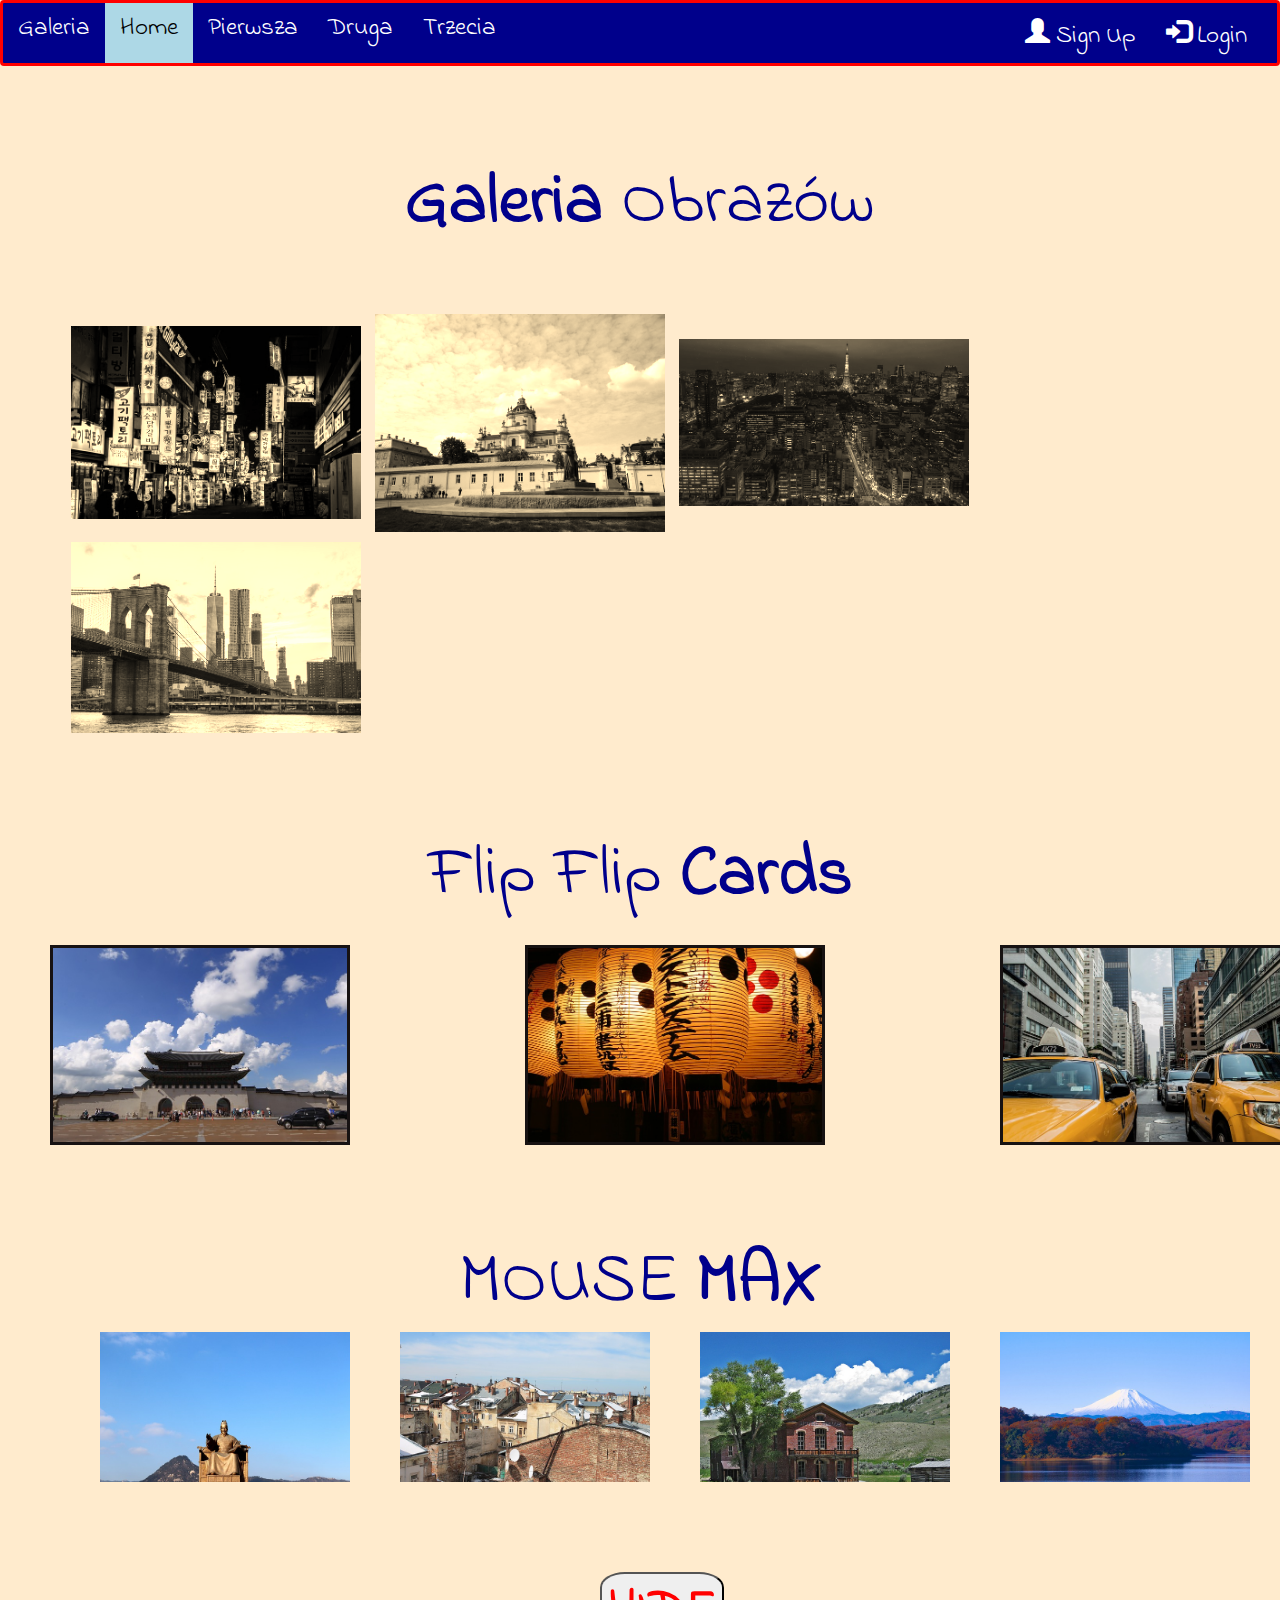
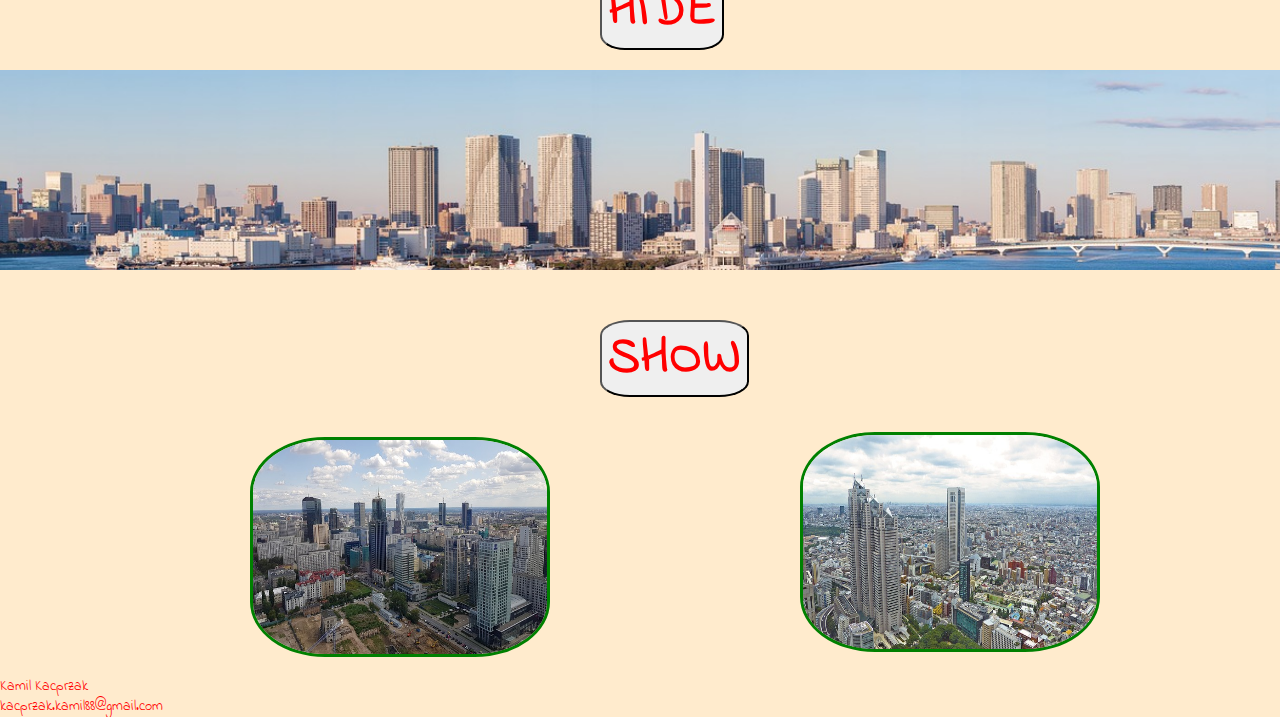
<file: galerie/index.html>
<!DOCTYPE html>
<html lang="en">

<head>
    <meta charset="UTF-8">


    <link rel="stylesheet" href="https://maxcdn.bootstrapcdn.com/bootstrap/3.3.7/css/bootstrap.min.css">
    
    <script src="https://ajax.aspnetcdn.com/ajax/jQuery/jquery-3.3.1.min.js"></script>
    
    <script src="java/java.js"></script>


    <link href="https://fonts.googleapis.com/css?family=Indie+Flower" rel="stylesheet">
    <link href="https://fonts.googleapis.com/css?family=Hi+Melody" rel="stylesheet">
    <link href="style/style.css" rel="stylesheet">
    <link href="style/lightbox.css" rel="stylesheet">
<!--    <link href="style/lightbox.min.css" rel="stylesheet">-->
   
    <script src="java/lightbox-plus-jquery.min.js"></script>
<script src="https://ajax.aspnetcdn.com/ajax/jQuery/jquery-3.3.1.min.js"></script>
    
   
    
    
    
    <title>Galeria</title>




</head>

<body>

    <nav class="navbar navbar-inverse">
        <div class="container-fluid">
            <div class="navbar-header">
                <button type="button" class="navbar-toggle" data-toggle="collapse" data-target="#myNavbar">
        <span class="icon-bar"></span>
        <span class="icon-bar"></span>
        <span class="icon-bar"></span> 
      </button>
                <a class="navbar-brand" href="#">Galeria</a>
            </div>
            <div class="collapse navbar-collapse" id="myNavbar">
                <ul class="nav navbar-nav">
                    <li class="active"><a href="#">Home</a></li>
                    <li><a href="#">Pierwsza</a></li>
                    <li><a href="#">Druga</a></li>
                    <li><a href="#">Trzecia</a></li>
                </ul>
                <ul class="nav navbar-nav navbar-right">
                    <li><a href="#"><span class="glyphicon glyphicon-user"></span> Sign Up</a></li>
                    <li><a href="#"><span class="glyphicon glyphicon-log-in"></span> Login</a></li>
                </ul>
            </div>
        </div>
    </nav>

    <!------------------------  NAPIS   ----------------------------------->

    <h1><strong>Galeria</strong> Obrazów</h1>


    <!-----------------------  GALERIA ------------------------------------>

    <div class="galeria">
       
        <a href="img/nightlife-2162772_1280.jpg" data-lightbox="obrazy" data-title="Seul">
        <img src="img/nightlife-2162772_640.jpg">
        </a>
        
        <a href="img/st-michaels-cathedral-2894060_1280.jpg"  data-lightbox="obrazy" data-title="Lviv">
        <img src="img/st-michaels-cathedral-2894060_640.jpg">
        </a>
        
        
        <a href="img/tokyo-2138168_1280.jpg"  data-lightbox="obrazy" data-title="Tokyo">
        <img src="img/tokyo-2138168_640.jpg">
        </a>
        
        <a href="img/usa-2759096_1280.jpg"  data-lightbox="obrazy" data-title="New York">
        <img src="img/usa-2759096_640.jpg">
        </a>




    </div>
    
    
<!-------------------- FLIP CARDS ------------------------------------>

<h1>Flip Flip <strong>Cards</strong></h1><br>

<div class="flip-cards">
    
</div>

<div class="cards2">
    
    
</div>


<div class="cards3">
    
</div>


<!-------------------------------------  OBRAZKI Z Tranformem ------------------------------->

<h1> MOUSE <strong>MAX</strong> </h1>


<div id="galeria">
    <div class="java1"></div>
    <div class="java2"></div>
    <div class="java3"></div>
    <div class="java4"></div>
</div><br><br>


<!-----------------------------------   OBRAZKI Z JAVA  ---------------------------------->

<div id="push">
<button><strong>HIDE</strong></button><br><br>
</div>

<div id="most"></div>
                        
 <div id="push2">
<button><strong>SHOW</strong></button><br><br>
</div><br>                        


<!---------------------------------- OBRAZKI Z JAVA PO NAJECHANIU MYSZKA ---------------------------->

<div id="myszka">
    
    <div id="warszawa"><img src="img/silhouette-against-the-sky-3258748_640.jpg"></div>
    
    <div id="tokio"><img src="img/japan-217878_640.jpg"></div>
    
</div>


<div id="popup1">
    <div class="napiswarszawa"><strong>Warszawa - Stolica Polski</strong></div>
    </div>
    
  <div id="popup2">  
    <div class="napistokio"><strong>Tokio  - Stolica Japonii</strong></div>
</div>


<!---------------------------------  KONIEC  -------------------------------------------->
Kamil Kacprzak<br>

kacprzak.kamil88@gmail.com<br>


    <!-------------------------  PODPIĘTE LINKI  --------------------------------------->
    <script src="https://ajax.googleapis.com/ajax/libs/jquery/3.3.1/jquery.min.js"></script>
    



    <script src="https://maxcdn.bootstrapcdn.com/bootstrap/3.3.7/js/bootstrap.min.js"></script>
        
        
</body>

</html>
</file>
<file: galerie/style/style.css>
body {
    
    background-color: blanchedalmond;
    box-sizing: border-box;
    font-family: 'Indie Flower', cursive;
    color: red;
/*    font-size: 25px;*/
    
}

/***************************     NAWIGACJA   ************************************/


.navbar-inverse {
    
        background-color: darkblue;
    border-color: red;
    color: white;
}

.navbar {
    position: relative;
    min-height: 50px;
    margin-bottom: 20px;
    border: 3px solid red;
}

.navbar-inverse .navbar-toggle {
    border-color: white;
    
}

.navbar-toggle {
    position: relative;
    float: right;
    padding: 9px 10px;
    margin-top: 8px;
    margin-right: 15px;
    margin-bottom: 8px;
    background-color: #E91E63;
    background-image: none;
    border: 3px solid transparent;
    border-radius: 50%;
}

.navbar-inverse .navbar-nav>.active>a, .navbar-inverse .navbar-nav>.active>a:focus, .navbar-inverse .navbar-nav>.active>a:hover {
    color: black;
    background-color: lightblue; 
   font-family: 'Indie Flower', cursive;
    font-size: 25px;
    height: 60px;
}

.navbar-inverse .navbar-nav>li>a {
    color: white;
    font-family: 'Indie Flower', cursive;
    font-size: 25px;
}

.navbar-inverse .navbar-brand {
    color: white;
    font-family: 'Indie Flower', cursive;
    font-size: 25px;
}

.navbar-inverse .navbar-toggle:focus, .navbar-inverse .navbar-toggle:hover {
    background-color: darkmagenta;
}

/***************************** NAPIS *****************************************/


h1 {
    text-align: center;
    margin-top: 100px;
    font-family: 'Indie Flower', cursive;
    font-size: 70px;
    color: darkblue;
    
    
}



/*****************************   GALERIA small pictures   ******************************************/

.galeria {

    margin: 66px;
}

.galeria img {

    width: 300px;
    padding: 5px;
    filter: sepia(100%);
    transition: 0.5s;
}

.galeria img:hover {
    filter: sepia(0);
    transform: scale(1.1);
}

/*****************************  FLip Cards  ***************************/


/************************** FLIP CARDS 1 *************************/


.flip-cards {
    margin-left: 50px;
	width: 300px;
    height: 200px;
   
    position: relative;
   
    
    background-color: blanchedalmond;

    background-size: cover;
    perspective: 400px;
    
}



.flip-cards::before,
.flip-cards::after {
    content: "";
    width: 100%;
    height: 100%;
    position: absolute;
    background-image: url(../img/seoul-364118_640.jpg);
    background-size: cover;
    border: 3px solid #171212;
    box-sizing: border-box;
    transition: 0.6s transform linear;
    backface-visibility: hidden;
	
}


.flip-cards:hover::after {
    transform: rotateY(180deg);
	
}

.flip-cards::before {
	background: url(../img/korean-food-3263032_640.jpg);
    background-size: cover;
    transform: rotateY(180deg);

}

.flip-cards:hover::before {
    transform: rotateY(360deg);
	
}


/**************************  FLIP CARDS 2 **********************************/

.cards2 {
   /* display: inline-block;
    padding: 5px;*/
    margin-left: 525px;
    margin-top: -200px;

	width: 300px;
    height: 200px;
   
    position: relative;
   
    
    background-color: blanchedalmond;
     background-size: cover;
    perspective: 400px;
}

.cards2::before,
.cards2::after {
    content: "";
    width: 100%;
    height: 100%;
    position: absolute;
    background-image: url(../img/japan-1043416_640.jpg);
    background-size: cover;
    border: 3px solid #171212;
    box-sizing: border-box;
    transition: 0.6s transform linear;
    backface-visibility: hidden;
	
}


.cards2:hover::after {
    transform: rotateY(180deg);
	
}

.cards2::before {
	background: url(../img/asian-food-2090947_640.jpg);
    background-size: cover;
    transform: rotateY(180deg);

}

.cards2:hover::before {
    transform: rotateY(360deg);
	
}


/***************************** FLIP CARdS 3  **************************************/


.cards3 {
    
   
   /* display: inline-block;
    padding: 5px;*/
    margin-left: 1000px;
    margin-top: -200px;

	width: 300px;
    height: 200px;
   
    position: relative;
   
    
    background-color: blanchedalmond;
   background-size: cover;
  perspective: 400px;
}
    
.cards3::before,
.cards3::after {
    content: "";
    width: 100%;
    height: 100%;
    position: absolute;
    background-image: url(../img/taxi-cab-381233_640.jpg);
    background-size: cover;
    border: 3px solid #171212;
    box-sizing: border-box;
    transition: 0.6s transform linear;
    backface-visibility: hidden;
	
}


.cards3:hover::after {
    transform: rotateY(180deg);
	
}

.cards3::before {
	background: url(../img/usa-2662038_640.jpg);
    background-size: cover;
    transform: rotateY(180deg);

}

.cards3:hover::before {
    transform: rotateY(360deg);
	
}



/**************************   JAVA GALERIA  ******************************/

.java1 {
    
   
    margin-left: 100px;
	width: 250px;
    height: 150px;
   
    position: relative;
   
    
   background-image: url(../img/sculpture-3167712_640.jpg);

    background-size: cover;
     transition: 2s;
    display: block;
/*    perspective: 400px;*/
    
}

.java2 {
    margin-left: 400px;
	width: 250px;
    height: 150px;
     margin-top: -150px;
   
    position: relative;
   
    
   background-image: url(../img/architecture-3272334_640.jpg);

    background-size: cover;
     transition: 2s;
/*    perspective: 400px;*/
    
}


.java3 {
    margin-left: 700px;
	width: 250px;
    height: 150px;
     margin-top: -150px;
   
    position: relative;
   
    
   background-image: url(../img/montana-3284729_640.jpg);

    background-size: cover;
        transition: 2s;
/*    perspective: 400px;*/
    
}

.java4 {
    margin-left: 1000px;
	width: 250px;
    height: 150px;
     margin-top: -150px;
   
    position: relative;
   
    
   background-image: url(../img/japan-1706942_640.jpg);

    background-size: cover;
    transition: 2s;
/*    perspective: 400px;*/
    
}

.java1:hover {
 transform: scale(1.4);

    z-index: 0;
}

.java2:hover {
	
 transform: scale(1.4);
    z-index: 0;
}

.java3:hover {
	
 transform: scale(1.4);
    z-index: 0;
}

.java4:hover {
	
 transform: scale(1.4);
    z-index: 0;
}

/************************ OBRAZEK Z BUTTONEM *****************************/

button {
    font-size: 50px;
    position: relative;
    margin-left: 600px;
    margin-top: 50px;
    border-radius: 20%;
   
    
}

#most {
    background-image: url(../img/rainbow-bridge-2086643_1280.jpg);
    background-size: cover;
    width: 1349px;
    height: 200px;
}


/***************************  OBRAZKI Z JAVA  *****************************/




#myszka #warszawa img{
    position: relative;
    width: 300px;
    height: 220px;
    margin-left: 250px;
    border: 3px solid green;
    border-radius: 25%;
}


#myszka #tokio img {
    position: relative;
    width: 300px;
    height: 220px;
    margin-left: 800px;
    margin-top: -250px;
     border: 3px solid green;  
     border-radius: 25%;

}

/*
#popup {
    font-family: 'Hi Melody', cursive;
	color: darkblue;
    font-size: 25px;
    display: none;
}
*/


#popup1 {
	position: relative;
    width: 300px;
    height: 220px;
    margin-left: 275px;
    margin-top: -150px;
    font-family: 'Hi Melody', cursive;
	color: red;
    font-size: 25px;
   display: none;
}

#popup2 {
    position: relative;
    width: 300px;
    height: 220px;
    margin-left: 850px;
    margin-top: -200px;
    font-family: 'Hi Melody', cursive;
	color: red;
    font-size: 25px;
    display: none;

}
</file>
